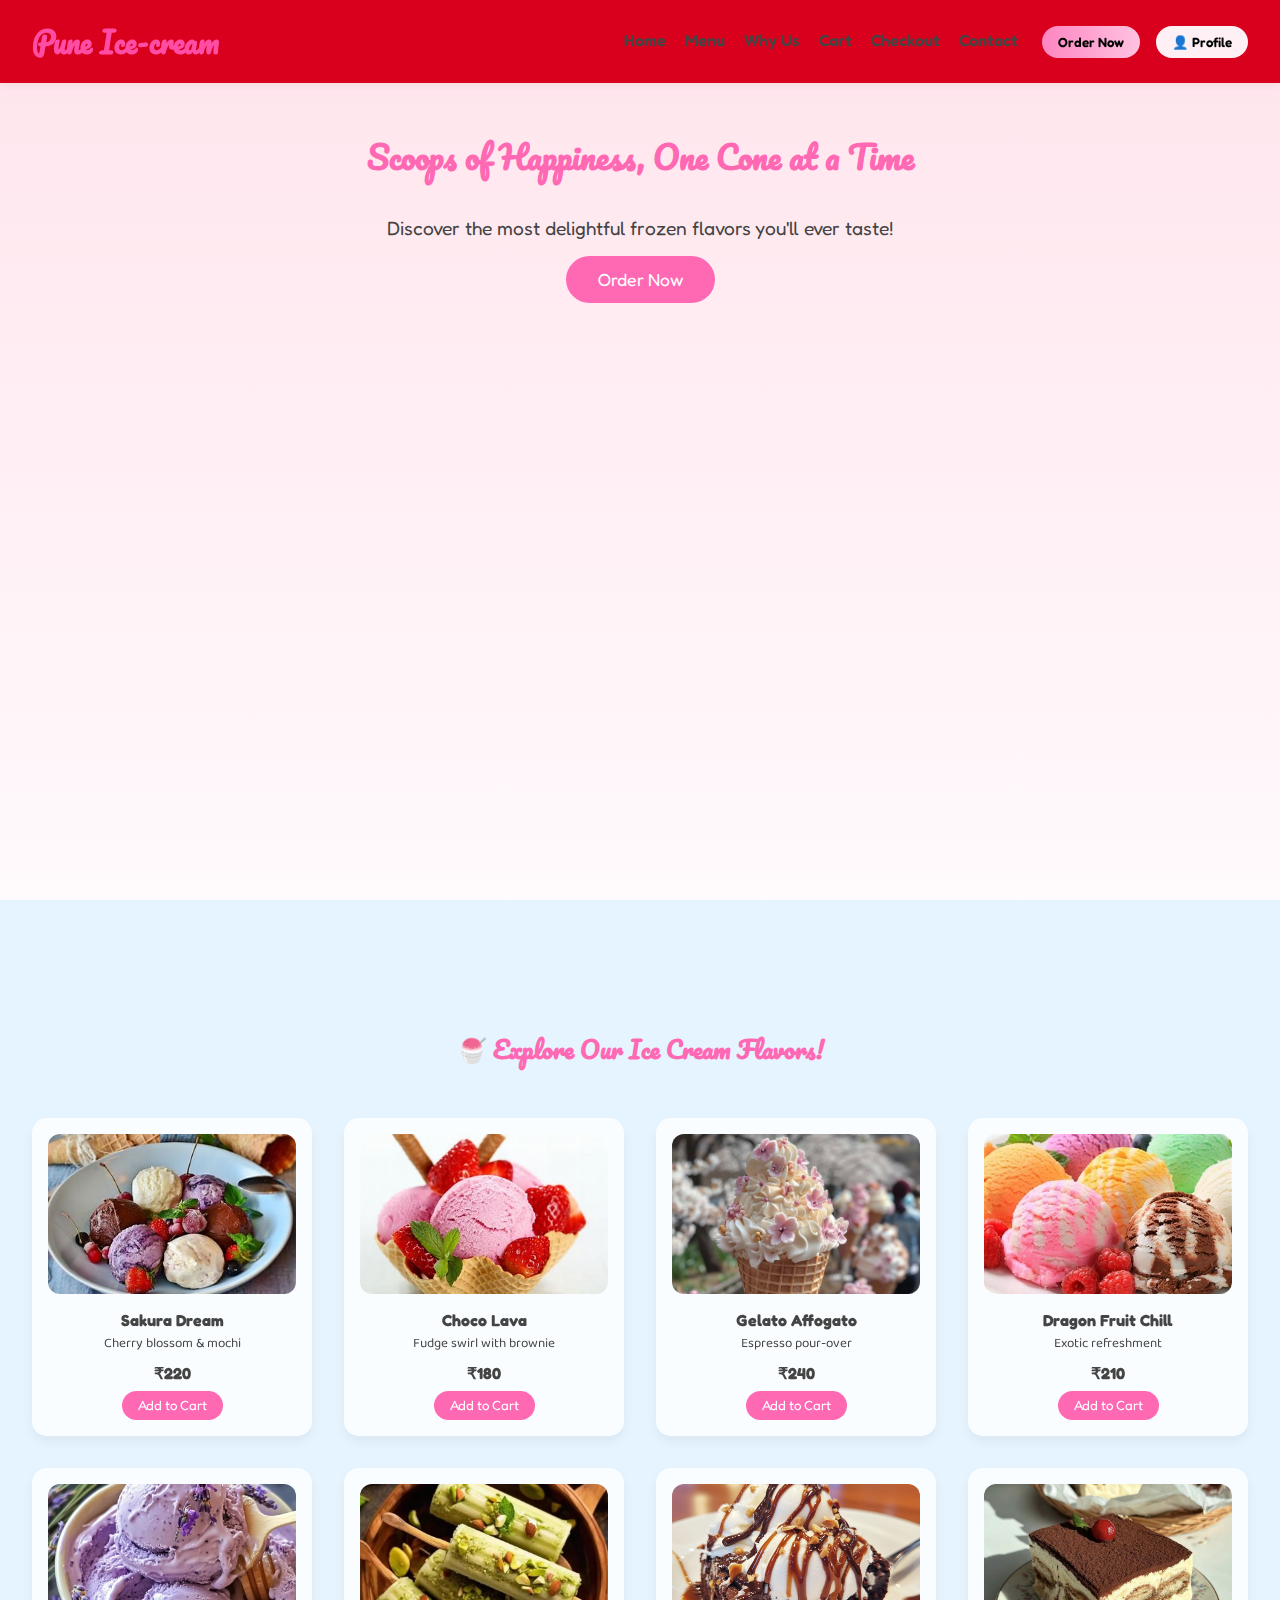
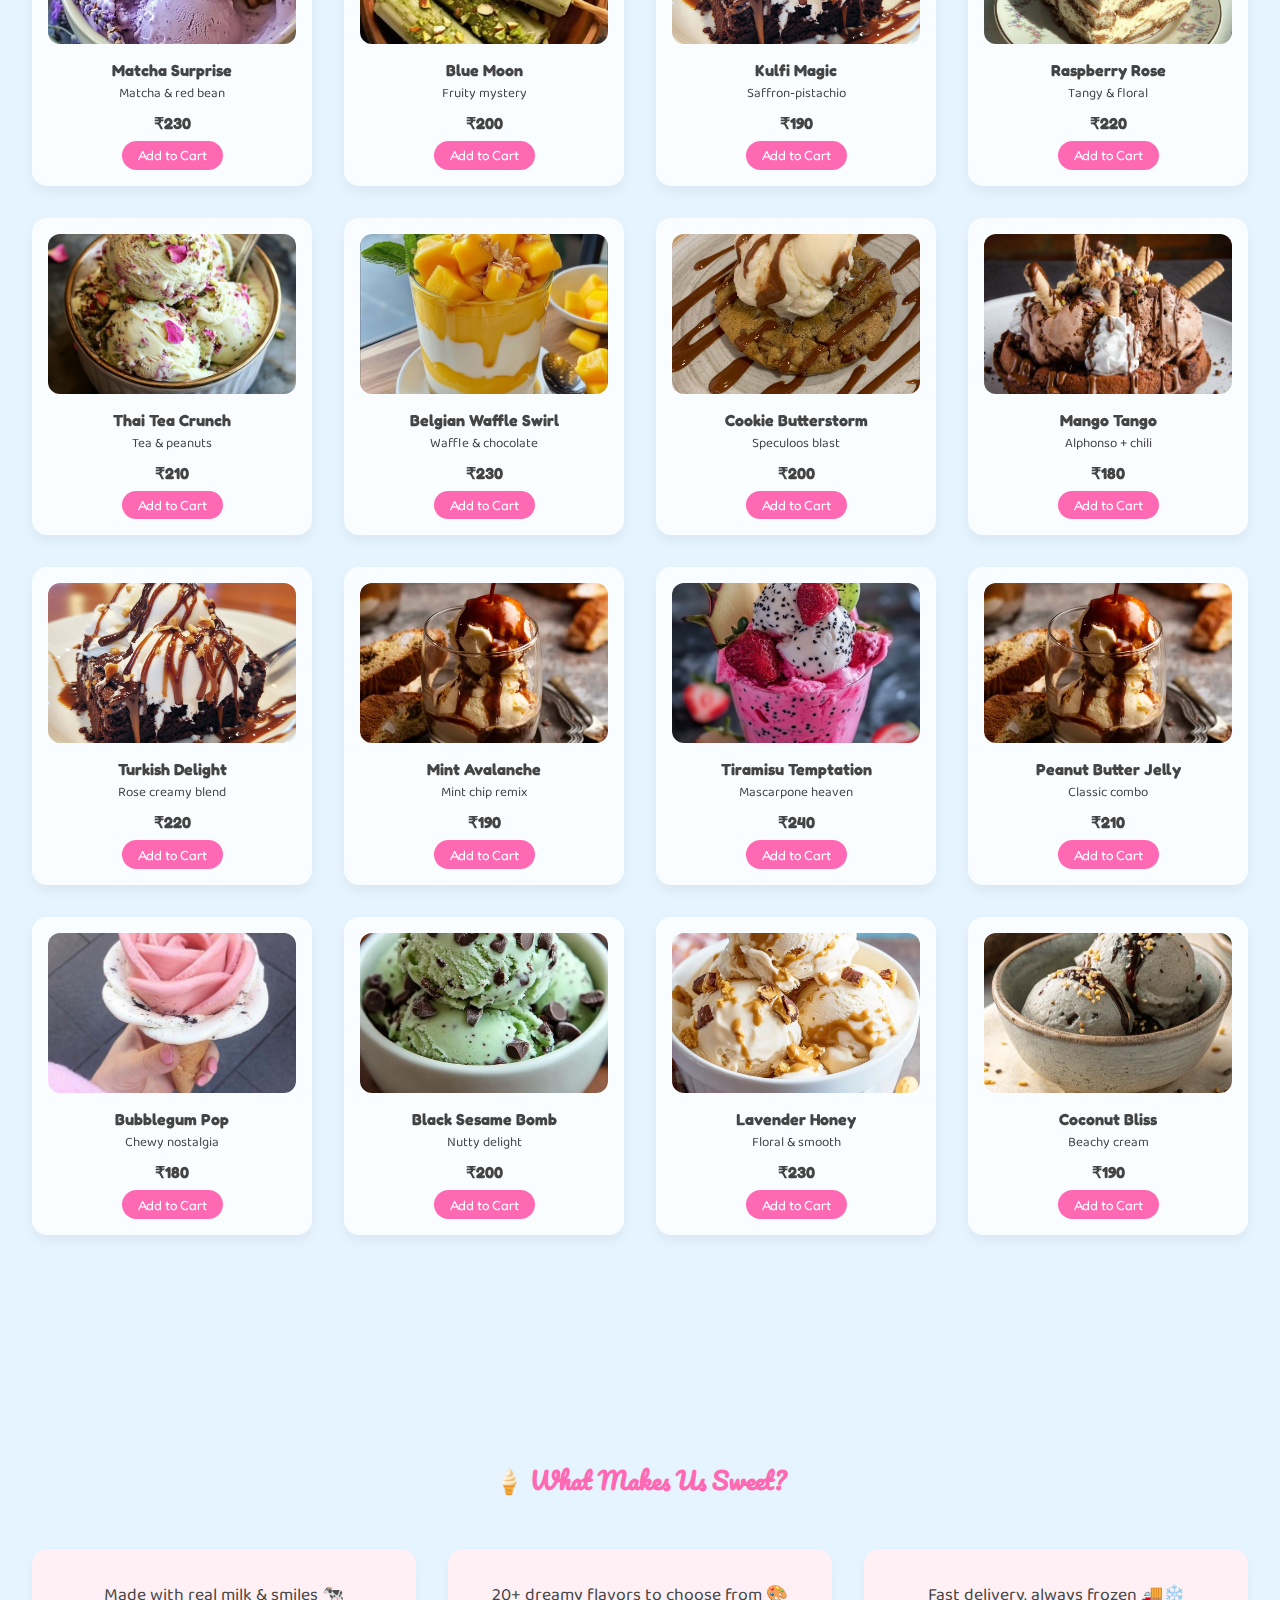
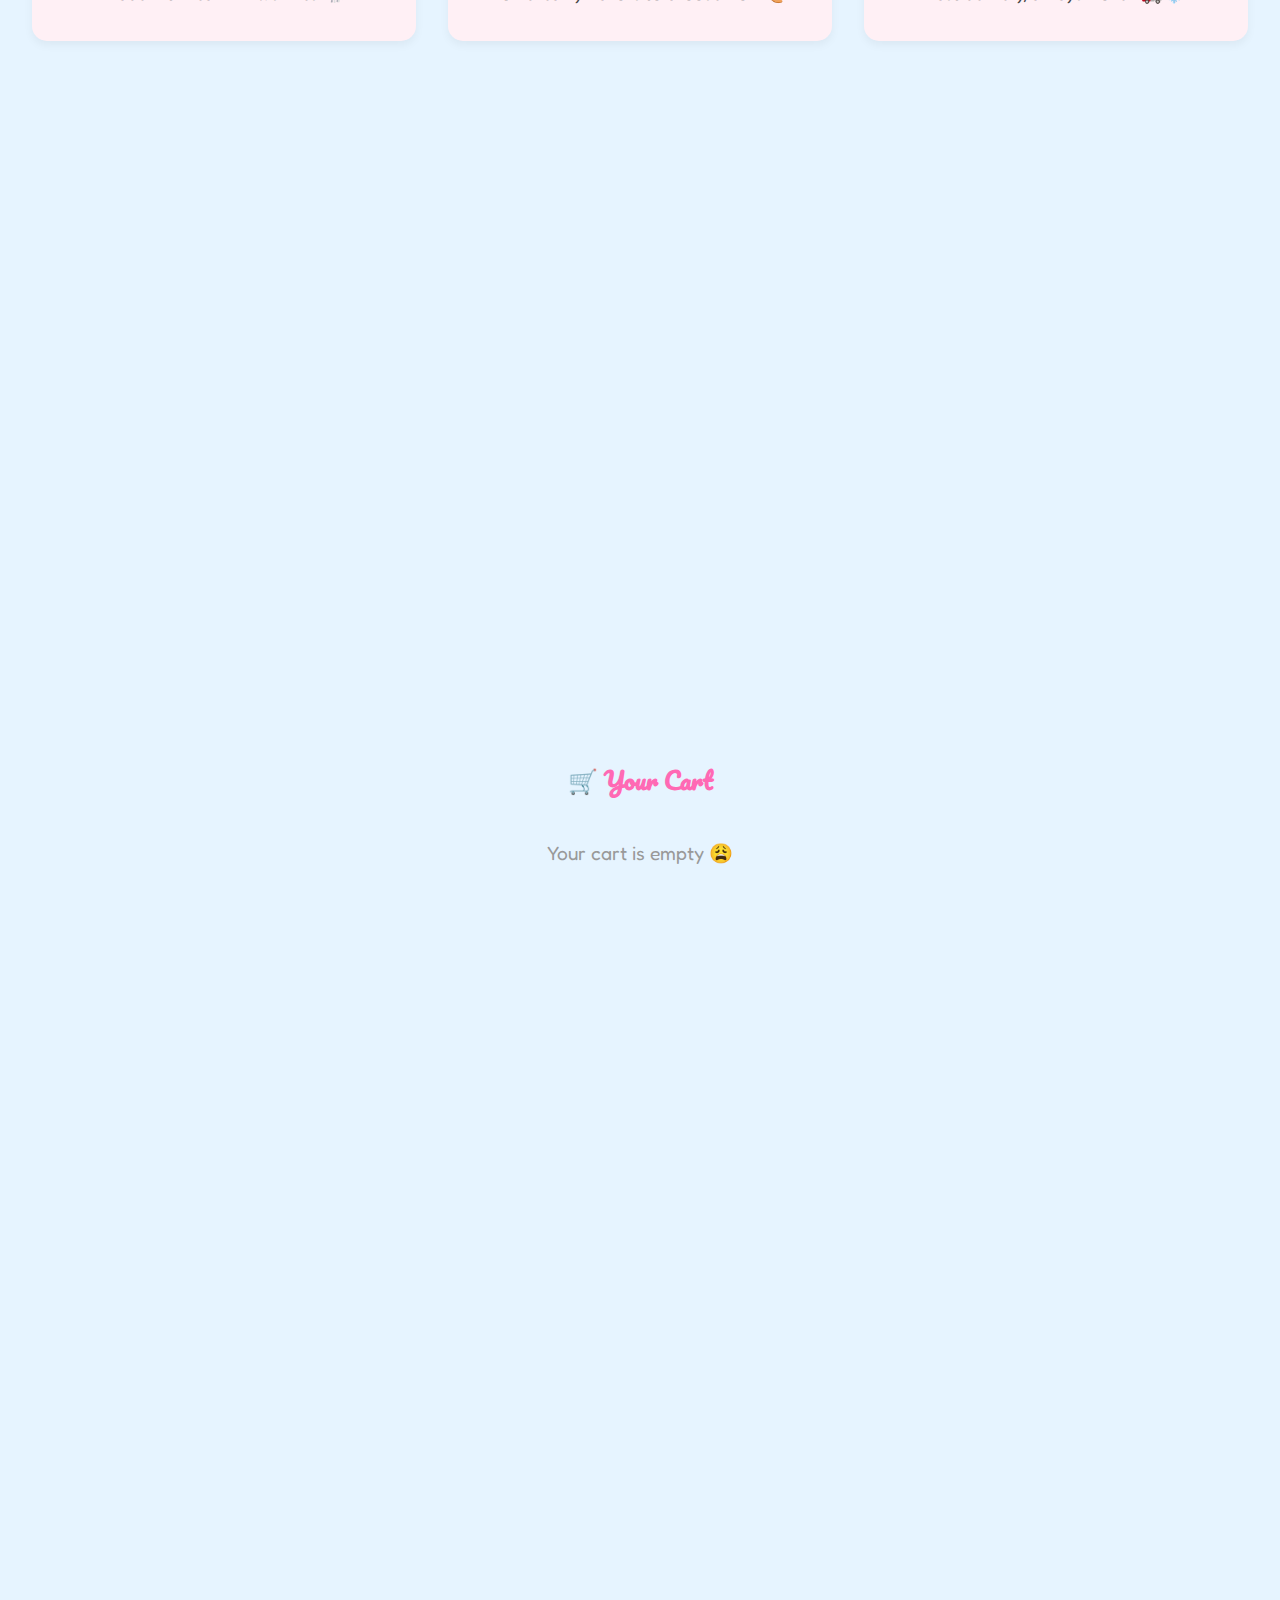
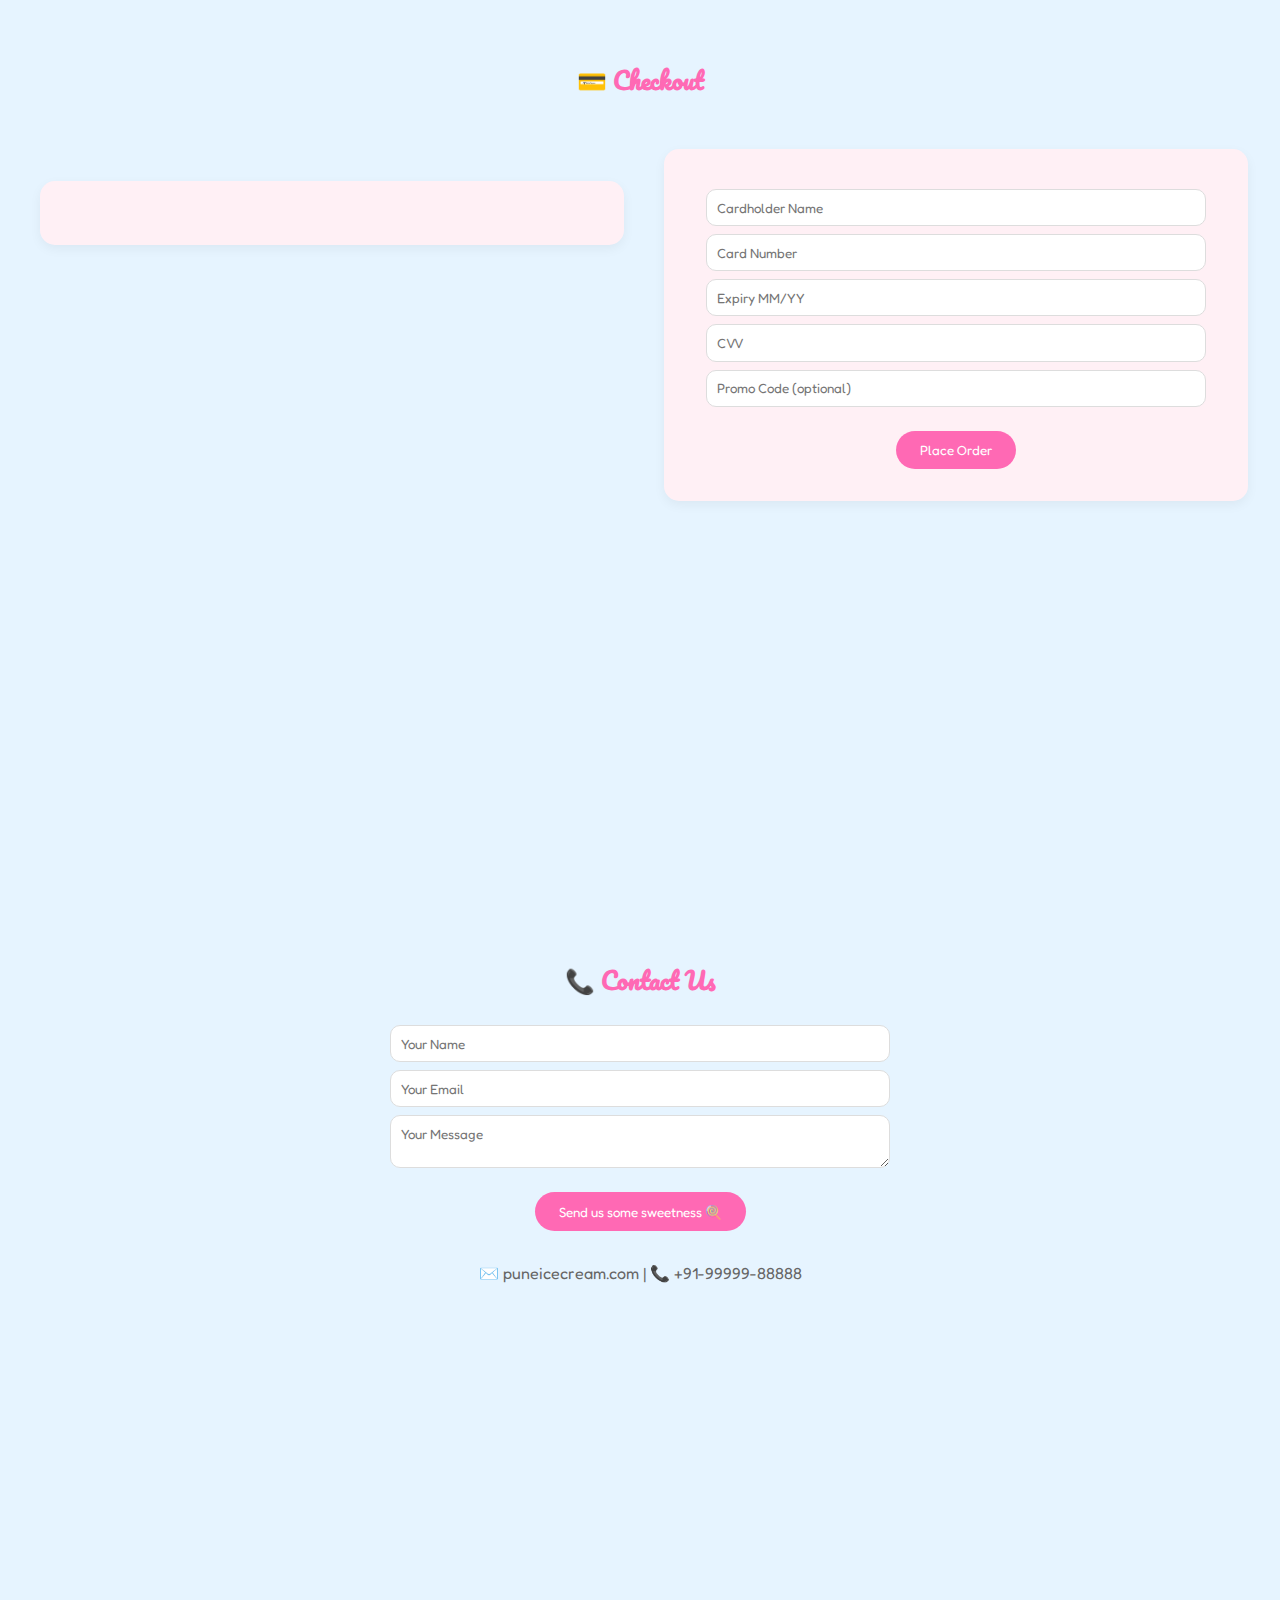
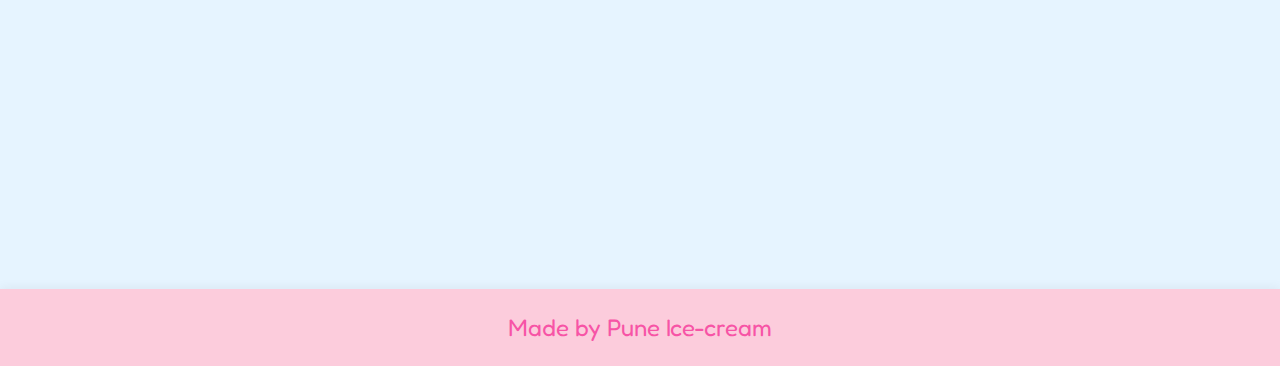
<file: index.html>
<!DOCTYPE html>
<html lang="en">
<head>
  <meta charset="UTF-8" />
  <meta name="viewport" content="width=device-width, initial-scale=1.0" />
  <title>PUNE ICE-CREAM </title>
  <link rel="stylesheet" href="style.css" />
  <link rel="preconnect" href="https://fonts.googleapis.com">
  <link rel="preconnect" href="https://fonts.gstatic.com" crossorigin>
  <link href="https://fonts.googleapis.com/css2?family=Baloo+2&family=Fredoka&family=Pacifico&display=swap" rel="stylesheet" />
</head>
<body>
  <header id="navbar">
    <div class="logo"> Pune Ice-cream </div>
    <div class="hamburger" onclick="toggleMenu()">☰</div>

    <div class="nav-menu" id="nav-menu">
      <nav>
        <ul>
          <li><a href="#home">Home</a></li>
          <li><a href="#menu">Menu</a></li>
          <li><a href="#why">Why Us</a></li>
          <li><a href="#cart">Cart</a></li>
          <li><a href="#checkout">Checkout</a></li>
          <li><a href="#contact">Contact</a></li>
        </ul>
      </nav>
      <div class="nav-actions">
        <button class="order-btn" onclick="document.getElementById('menu').scrollIntoView({behavior: 'smooth'})">Order Now</button>
        <button class="profile-btn">👤 Profile</button>
      </div>
    </div>
  </header>


  <section id="home" class="hero fullpage">
    <h1>Scoops of Happiness, One Cone at a Time</h1>
    <p>Discover the most delightful frozen flavors you'll ever taste!</p>
    <a href="#menu" class="btn">Order Now</a>
  </section>

  <section id="menu" class="fullpage">
    <h2>🍧 Explore Our Ice Cream Flavors!</h2>
    <div class="menu-grid" id="menu-grid"></div>
  </section>

  <section id="why" class="fullpage">
    <h2>🍦 What Makes Us Sweet?</h2>
    <div class="why-grid">
      <div class="why-card">Made with real milk & smiles 🐄</div>
      <div class="why-card">20+ dreamy flavors to choose from 🎨</div>
      <div class="why-card">Fast delivery, always frozen 🚚❄️</div>
    </div>
  </section>

  <!-- CART -->
  <section id="cart" class="fullpage">
    <h2>🛒 Your Cart</h2>
    <p id="empty-cart-msg" class="empty-cart-text">Your cart is empty 😩</p>
    <div id="cart-items"></div>
    <div id="cart-summary"></div>
  </section>


  <section id="checkout" class="fullpage">
    <h2>💳 Checkout</h2>
    <div class="checkout-container">
      <div id="checkout-summary" class="checkout-box"></div>
      <form id="payment-form" class="checkout-box">
        <input type="text" placeholder="Cardholder Name" required />
        <input type="text" placeholder="Card Number" required />
        <input type="text" placeholder="Expiry MM/YY" required />
        <input type="text" placeholder="CVV" required />
        <input type="text" placeholder="Promo Code (optional)" />
        <button type="submit">Place Order</button>
      </form>
    </div>
  </section>

  <section id="contact" class="fullpage">
    <h2>📞 Contact Us</h2>
    <form>
      <input type="text" placeholder="Your Name" required />
      <input type="email" placeholder="Your Email" required />
      <textarea placeholder="Your Message"></textarea>
      <button type="submit">Send us some sweetness 🍭</button>
    </form>
    <div class="socials">
      <p>✉️ puneicecream.com | 📞 +91-99999-88888</p>
    </div>
  </section>

  <canvas id="confetti"></canvas>

  <script>
    function toggleMenu() {
      const menu = document.getElementById('nav-menu');
      menu.classList.toggle('show');
    }
  </script>

  <script src="script.js"></script>

  <footer class="site-footer">
    <p>Made by Pune Ice-cream </p>
  </footer>

</body>
</html>
</file>
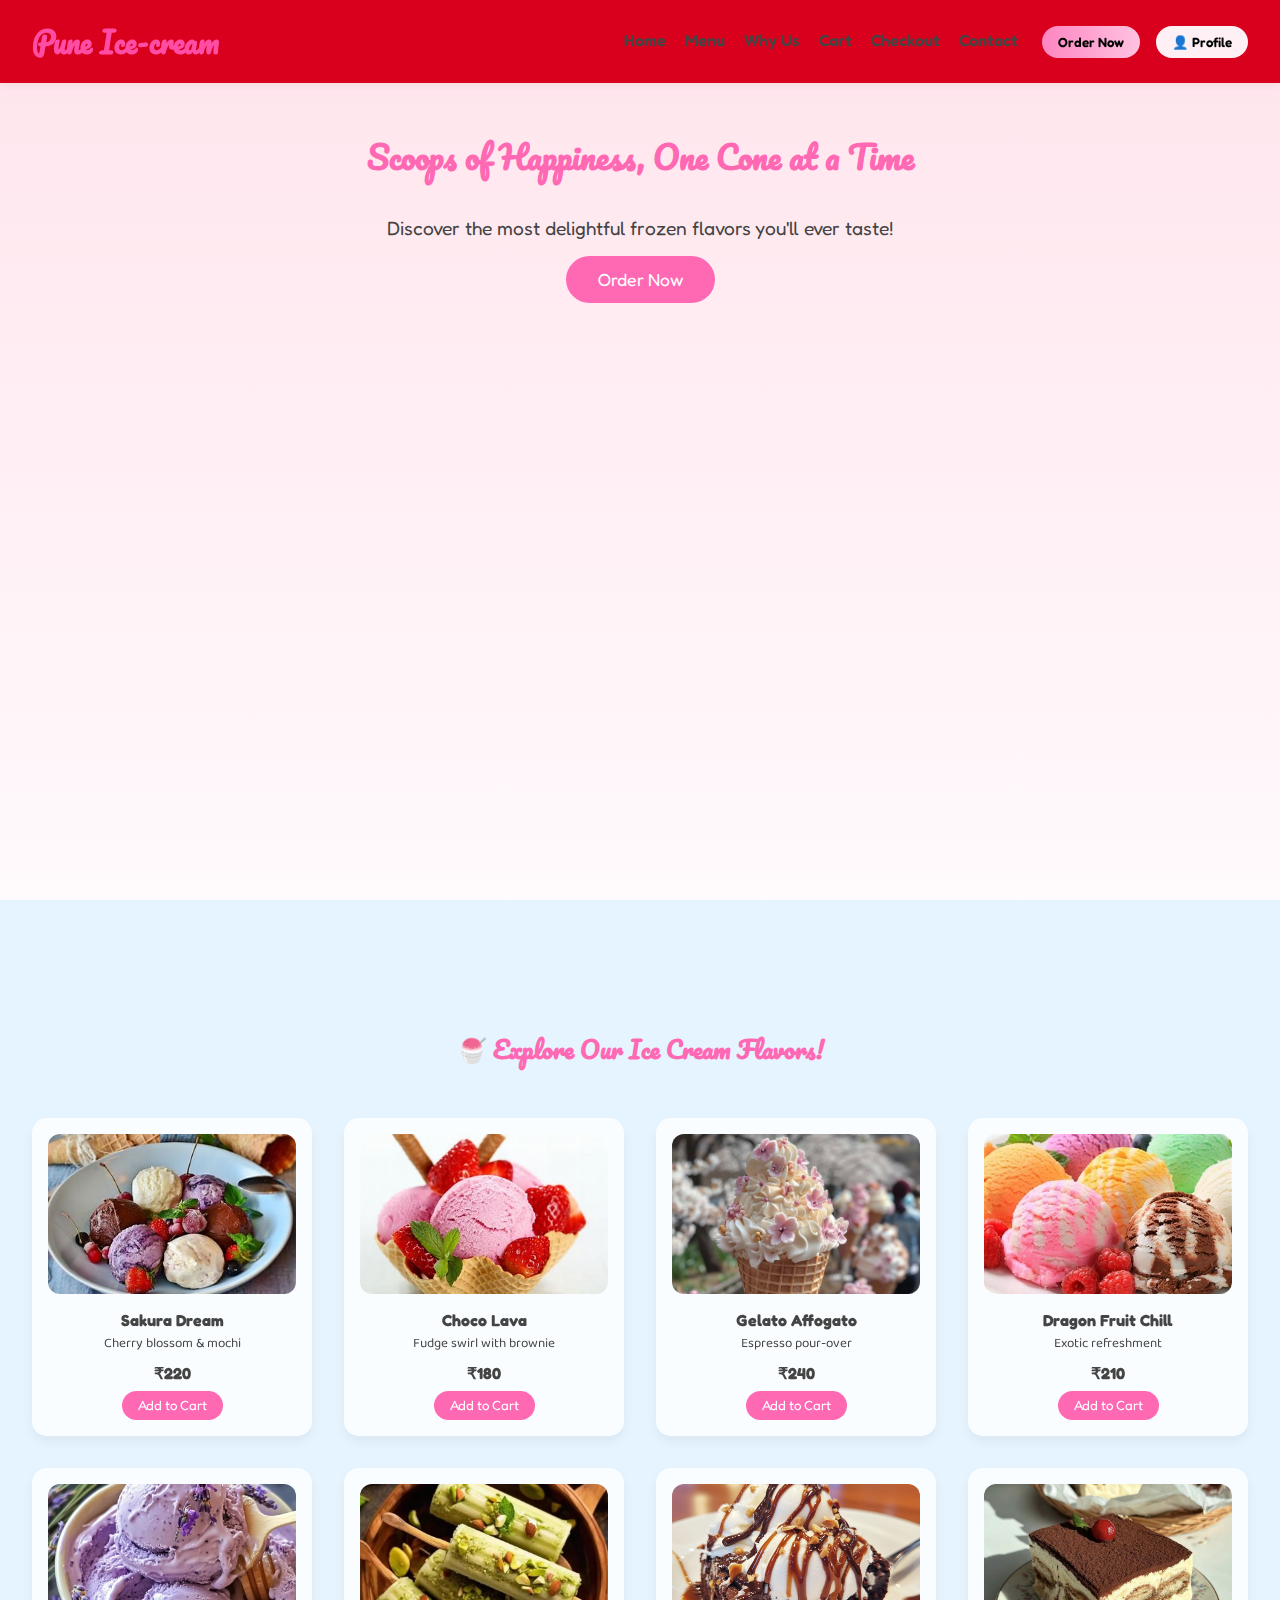
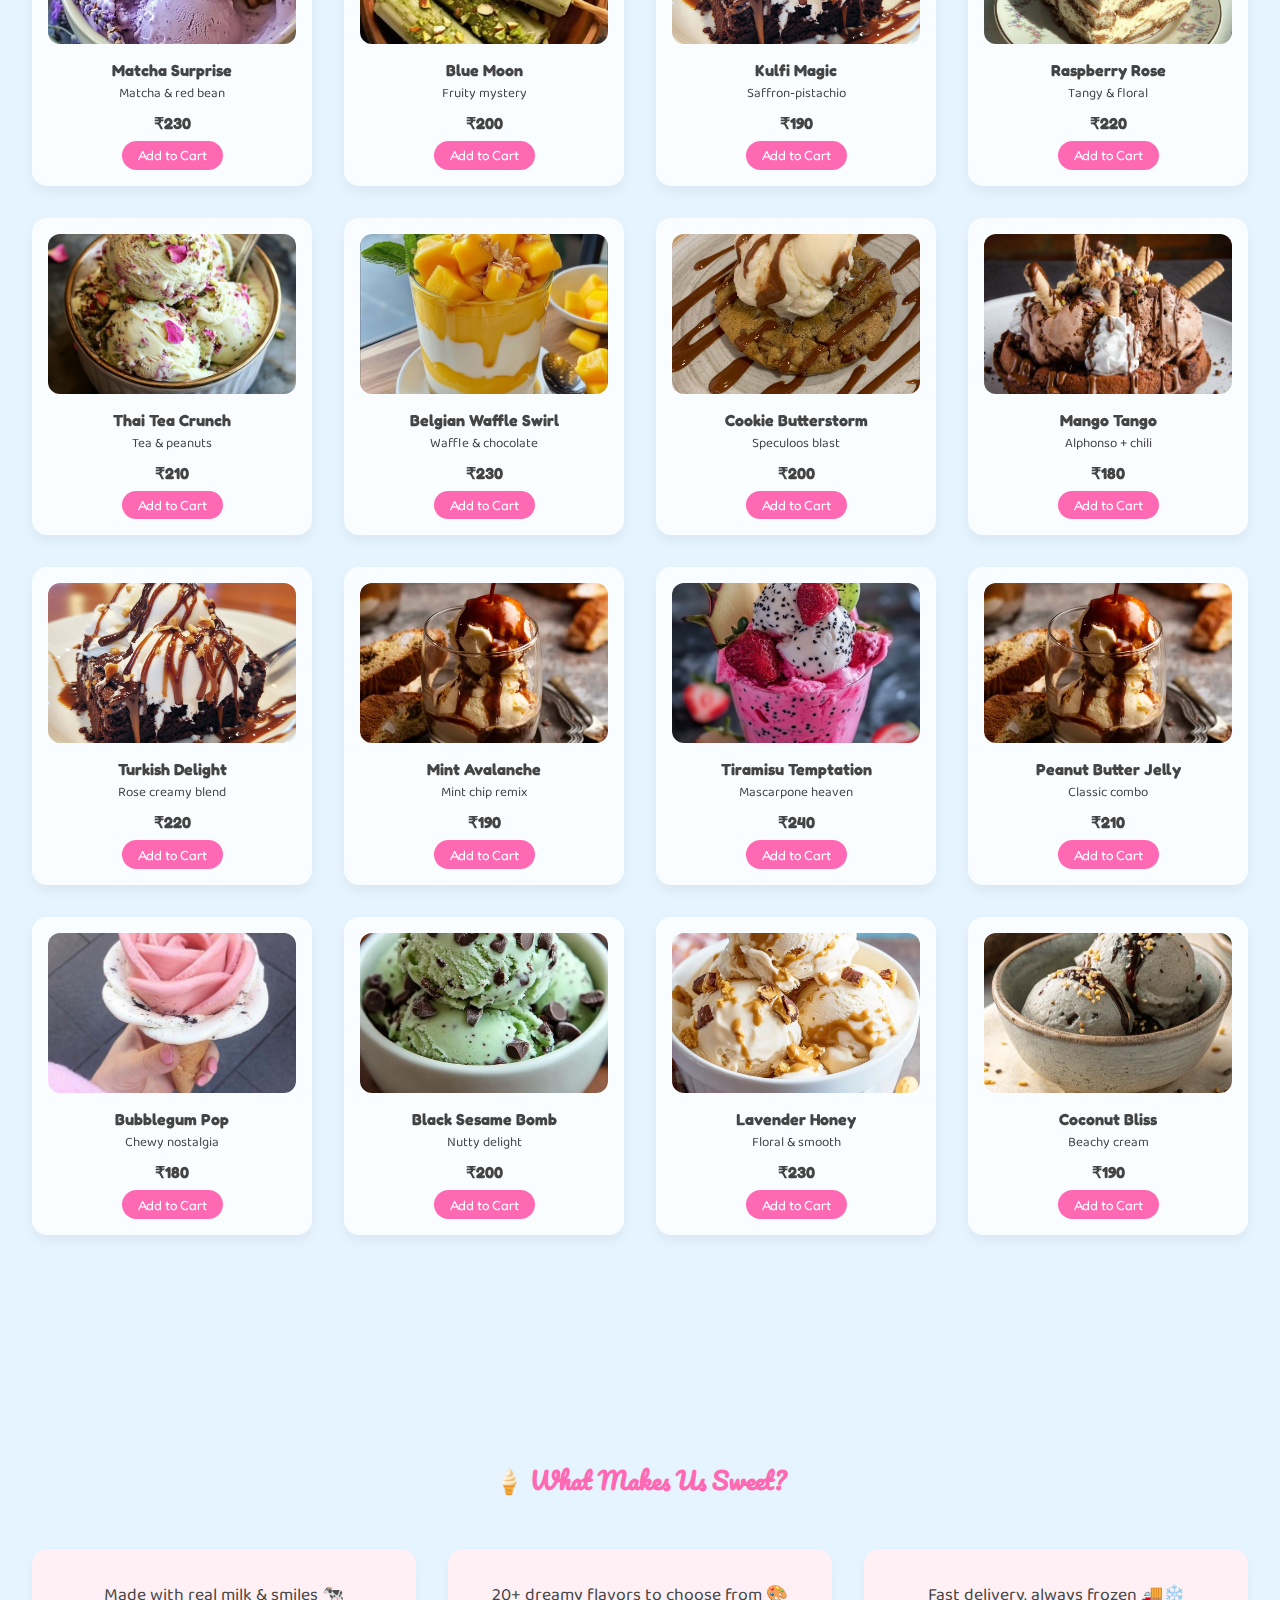
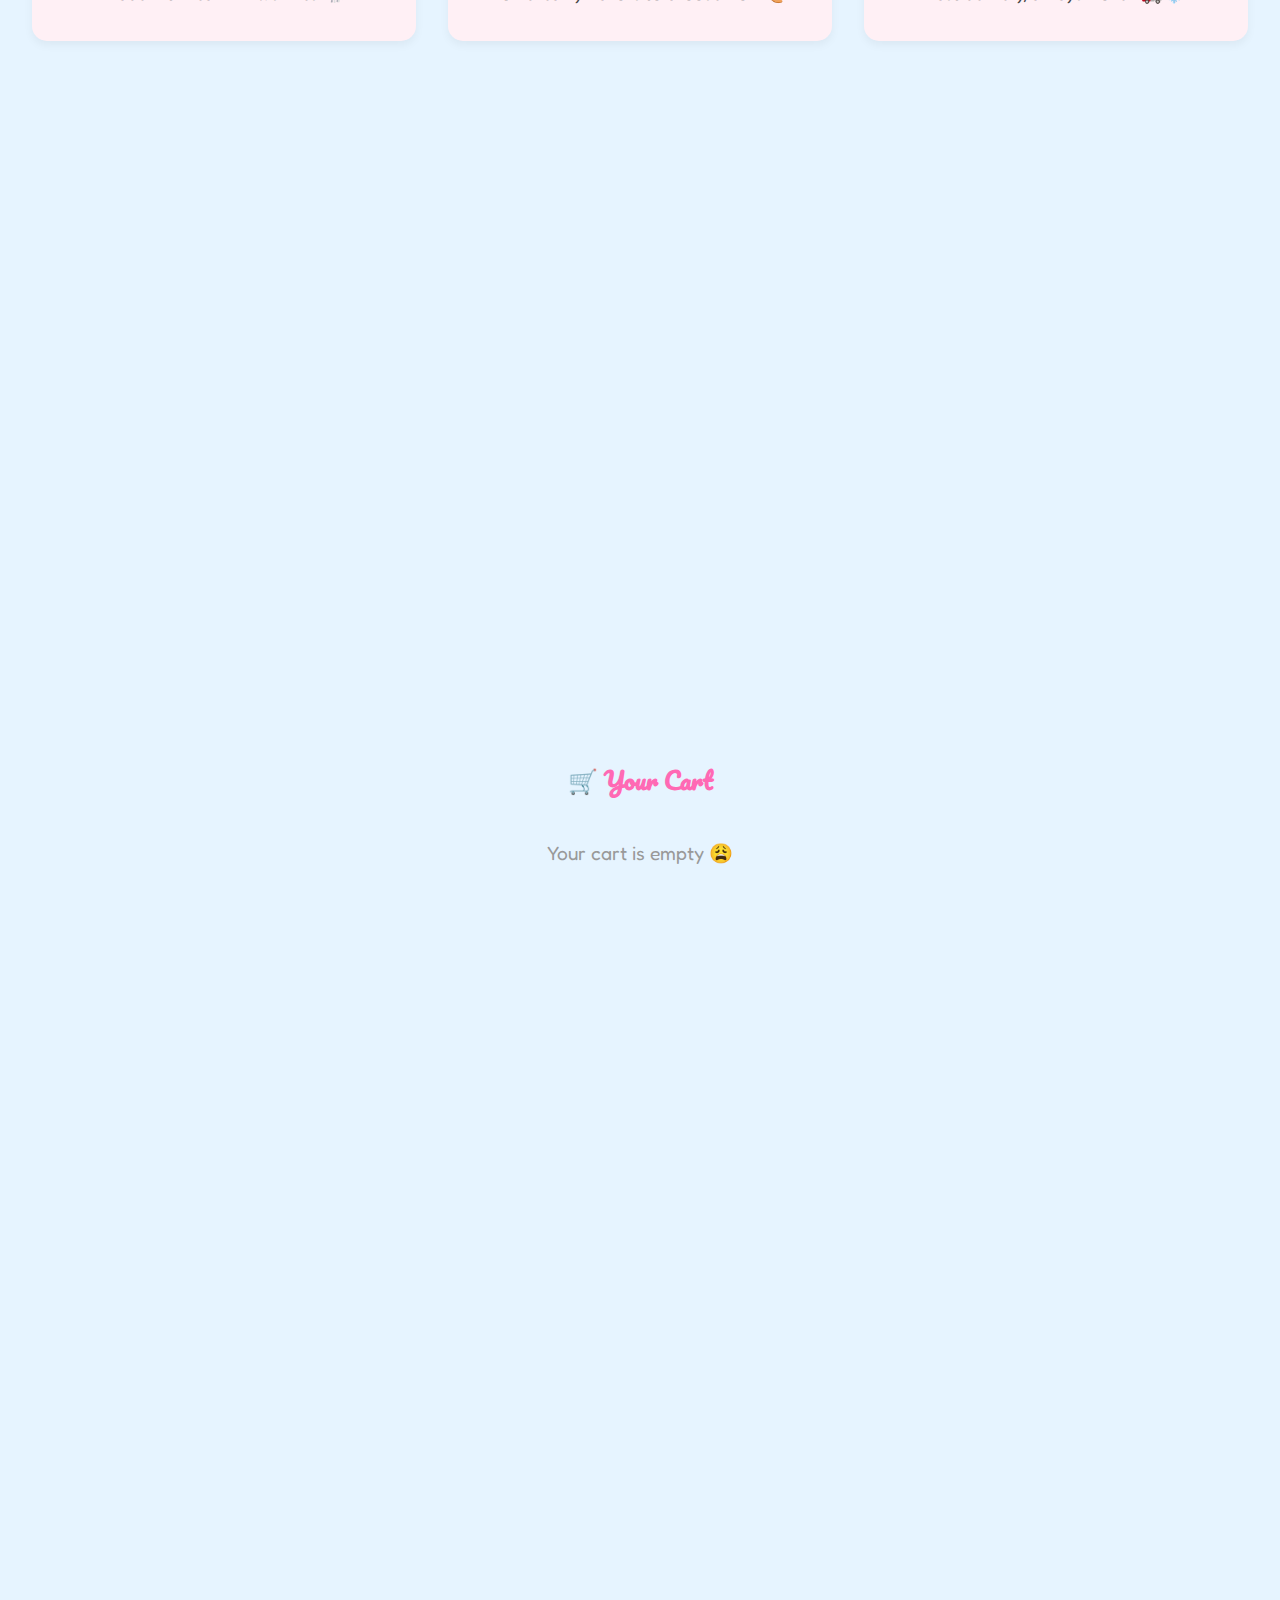
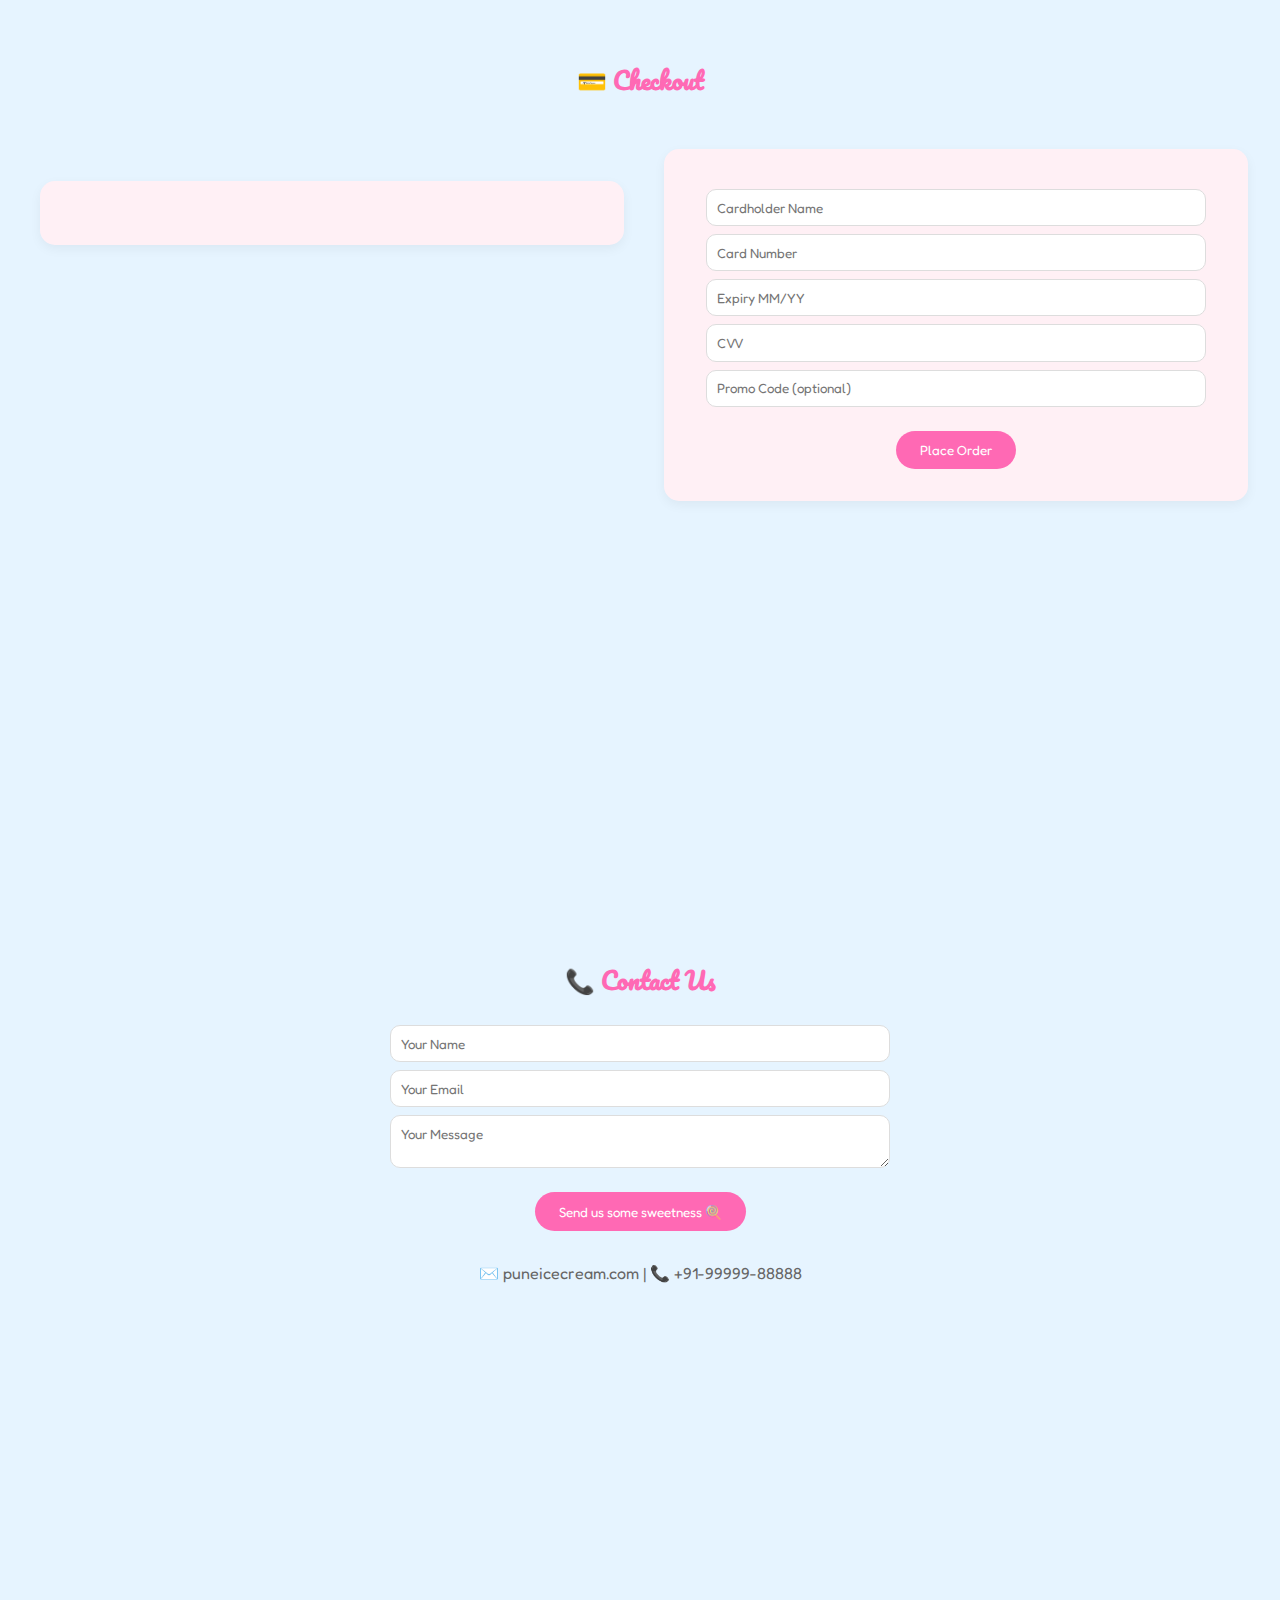
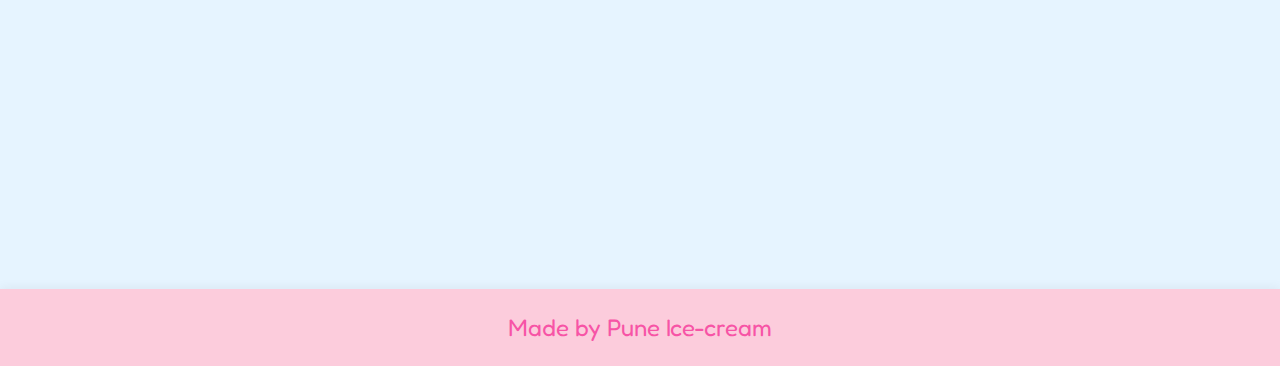
<file: index (8).html>
<!DOCTYPE html>
<html lang="en">
<head>
  <meta charset="UTF-8" />
  <meta name="viewport" content="width=device-width, initial-scale=1.0" />
  <title>PUNE ICE-CREAM </title>
  <link rel="stylesheet" href="style.css" />
  <link rel="preconnect" href="https://fonts.googleapis.com">
  <link rel="preconnect" href="https://fonts.gstatic.com" crossorigin>
  <link href="https://fonts.googleapis.com/css2?family=Baloo+2&family=Fredoka&family=Pacifico&display=swap" rel="stylesheet" />
</head>
<body>
  <header id="navbar">
    <div class="logo"> Pune Ice-cream </div>
    <div class="hamburger" onclick="toggleMenu()">☰</div>

    <div class="nav-menu" id="nav-menu">
      <nav>
        <ul>
          <li><a href="#home">Home</a></li>
          <li><a href="#menu">Menu</a></li>
          <li><a href="#why">Why Us</a></li>
          <li><a href="#cart">Cart</a></li>
          <li><a href="#checkout">Checkout</a></li>
          <li><a href="#contact">Contact</a></li>
        </ul>
      </nav>
      <div class="nav-actions">
        <button class="order-btn" onclick="document.getElementById('menu').scrollIntoView({behavior: 'smooth'})">Order Now</button>
        <button class="profile-btn">👤 Profile</button>
      </div>
    </div>
  </header>


  <section id="home" class="hero fullpage">
    <h1>Scoops of Happiness, One Cone at a Time</h1>
    <p>Discover the most delightful frozen flavors you'll ever taste!</p>
    <a href="#menu" class="btn">Order Now</a>
  </section>

  <section id="menu" class="fullpage">
    <h2>🍧 Explore Our Ice Cream Flavors!</h2>
    <div class="menu-grid" id="menu-grid"></div>
  </section>

  <section id="why" class="fullpage">
    <h2>🍦 What Makes Us Sweet?</h2>
    <div class="why-grid">
      <div class="why-card">Made with real milk & smiles 🐄</div>
      <div class="why-card">20+ dreamy flavors to choose from 🎨</div>
      <div class="why-card">Fast delivery, always frozen 🚚❄️</div>
    </div>
  </section>

  <!-- CART -->
  <section id="cart" class="fullpage">
    <h2>🛒 Your Cart</h2>
    <p id="empty-cart-msg" class="empty-cart-text">Your cart is empty 😩</p>
    <div id="cart-items"></div>
    <div id="cart-summary"></div>
  </section>


  <section id="checkout" class="fullpage">
    <h2>💳 Checkout</h2>
    <div class="checkout-container">
      <div id="checkout-summary" class="checkout-box"></div>
      <form id="payment-form" class="checkout-box">
        <input type="text" placeholder="Cardholder Name" required />
        <input type="text" placeholder="Card Number" required />
        <input type="text" placeholder="Expiry MM/YY" required />
        <input type="text" placeholder="CVV" required />
        <input type="text" placeholder="Promo Code (optional)" />
        <button type="submit">Place Order</button>
      </form>
    </div>
  </section>

  <section id="contact" class="fullpage">
    <h2>📞 Contact Us</h2>
    <form>
      <input type="text" placeholder="Your Name" required />
      <input type="email" placeholder="Your Email" required />
      <textarea placeholder="Your Message"></textarea>
      <button type="submit">Send us some sweetness 🍭</button>
    </form>
    <div class="socials">
      <p>✉️ puneicecream.com | 📞 +91-99999-88888</p>
    </div>
  </section>

  <canvas id="confetti"></canvas>

  <script>
    function toggleMenu() {
      const menu = document.getElementById('nav-menu');
      menu.classList.toggle('show');
    }
  </script>

  <script src="script.js"></script>

  <footer class="site-footer">
    <p>Made by Pune Ice-cream </p>
  </footer>

</body>
</html>
</file>
<file: style.css>
* {
  margin: 0;
  padding: 0;
  box-sizing: border-box;
}
body {
  font-family: 'Baloo 2', cursive;
  background-color: #e6f4ff; /* light blue */
  color: #444;
  scroll-behavior: smooth;
  overflow-x: hidden;
}

html {
  scroll-behavior: smooth;
}

section {
  padding: 6rem 2rem;
  text-align: center;
}

h1, h2 {
  color: #ff69b4;
  font-family: 'Pacifico', cursive;
  margin-bottom: 1rem;
}

p {
  font-family: 'Fredoka', sans-serif;
}

/* NAVIGATION BAR */
#navbar {
  position: fixed;
  top: 0;
  left: 0;
  right: 0;
  background-color: #D9001D;
  display: flex;
  justify-content: space-between;
  align-items: center;
  padding: 1rem 2rem;
  box-shadow: 0 2px 10px rgba(0, 0, 0, 0.05);
  z-index: 999;
  transition: all 0.3s ease-in-out;
  flex-wrap: nowrap; /* prevent wrapping */
}

.logo {
  font-size: 1.8rem;
  font-weight: bold;
  color: #ff4da6;
  font-family: 'Pacifico', cursive;
}

nav ul {
  display: flex;
  list-style: none;
  gap: 1.2rem;
}

nav ul li a {
  text-decoration: none;
  font-weight: 600;
  color: #444;
  font-family: 'Fredoka', sans-serif;
}

nav ul li a:hover {
  color: #00bcd4;

}

.nav-actions {
  display: flex;
  align-items: center;
  gap: 1rem;
}

.order-btn, .profile-btn {
  background: linear-gradient(to right, #ff85c1, #ffc2e0);
  border: none;
  padding: 0.5rem 1rem;
  border-radius: 30px;
  font-weight: 600;
  font-family: 'Fredoka', sans-serif;
  cursor: pointer;
}

.profile-btn {
  background: #fff0f5;
}

/* HERO SECTION */
.hero {
  height: 100vh;
  background: url('https://www.transparenttextures.com/patterns/sprinkles.png'), linear-gradient(to bottom, #ffe4ec, #fffafc);
  display: flex;
  justify-content: center;
  align-items: center;
  flex-direction: column;
  text-align: center;
  padding-top: 10rem;
  animation: fadeIn 1.5s ease-in-out;
}

.hero p {
  font-size: 1.2rem;
  margin: 1rem 0;
}

.btn {
  background: #ff69b4;
  color: white;
  border: none;
  padding: 0.8rem 2rem;
  border-radius: 30px;
  font-size: 1.1rem;
  cursor: pointer;
  text-decoration: none;
  transition: all 0.3s ease-in-out;
  font-family: 'Fredoka', sans-serif;
}

.btn:hover {
  transform: scale(1.05);
  background: #ff85c1;
}

/* WHY US SECTION */
.why-grid {
  display: grid;
  grid-template-columns: repeat(auto-fit, minmax(220px, 1fr));
  gap: 2rem;
  margin-top: 2rem;
}

.why-card {
  background: #fff0f5;
  padding: 2rem;
  border-radius: 15px;
  font-size: 1.1rem;
  box-shadow: 0 4px 10px rgba(0, 0, 0, 0.05);
  transition: transform 0.3s ease;
}

.why-card:hover {
  transform: translateY(-5px);
}

/* MENU GRID */
.menu-grid {
  display: grid;
  grid-template-columns: repeat(auto-fit, minmax(220px, 1fr));
  gap: 2rem;
  margin-top: 2rem;
}

.menu-item {
  background: #ffffffcc;
  backdrop-filter: blur(6px);
  padding: 1rem;
  border-radius: 15px;
  box-shadow: 0 6px 12px rgba(0, 0, 0, 0.05);
  
}
.menu-item img {
  width: 100%;
  height: 160px;
  object-fit: cover;
  border-radius: 12px;
}

.menu-item p {
  margin-top: 0.5rem;
  font-weight: bold;
  font-family: 'Fredoka', sans-serif;
}

.menu-item button {
  margin-top: 0.5rem;
padding: 0.4rem 1rem;
  background: #ff69b4;
color: white;
border: none;
border-radius: 20px;
  cursor: pointer;
 font-family: 'Fredoka', sans-serif;
}

/* CART */
#cart-items, #cart-summary, #checkout-summary {
  max-width: 700px;
  margin-inline: auto;
  margin-top: 2rem;
  text-align: left;
  font-family: 'Fredoka', sans-serif;
}

.cart-item {
  background: #fff0f8;
  display: flex;
  justify-content: space-between;
  align-items: center;
  padding: 1rem;
  border-radius: 12px;
  margin-bottom: 1rem;
  box-shadow: 0 2px 6px rgba(0, 0, 0, 0.05);
}

.cart-item button {
  background: #ffb6d1;
  border: none;
  border-radius: 50%;
  width: 30px;
  height: 30px;
  font-size: 1rem;
  cursor: pointer;
}

.empty-cart {
  font-size: 1.1rem;
  font-family: 'Fredoka', sans-serif;
  color: #999;
  margin-bottom: 1rem;
}

/* CHECKOUT */
.checkout-container {
  display: flex;
  justify-content: center;
  align-items: flex-start;
  gap: 2rem;
  margin-top: 2rem;
  flex-wrap: wrap;
}

.checkout-box {
  flex: 0 0 48%;
  background: #fff0f5;
  padding: 2rem;
  border-radius: 15px;
  box-shadow: 0 4px 12px rgba(0, 0, 0, 0.05);
  box-sizing: border-box;
  min-width: 300px;
}

form input, form textarea {
  display: block;
  width: 100%;
  max-width: 500px;
  margin: 0.5rem auto;
  padding: 0.6rem;
  border-radius: 10px;
  border: 1px solid #ddd;
  font-family: 'Fredoka', sans-serif;
}

form button {
  background: #ff69b4;
  color: white;
  border: none;
  padding: 0.7rem 1.5rem;
  border-radius: 25px;
  cursor: pointer;
  margin-top: 1rem;
  font-family: 'Fredoka', sans-serif;
}

/* SOCIALS */
.socials {
  margin-top: 2rem;
  font-family: 'Fredoka', sans-serif;
  color: #666;
}

/* ANIMATIONS */
@keyframes fadeIn {
  from { opacity: 0; transform: translateY(20px); }
  to { opacity: 1; transform: translateY(0); }
}

.section {
  animation: none;
}

/* FULLPAGE SECTION */
.fullpage {
  min-height: 100vh;
  padding-top: 8rem;
  padding-bottom: 6rem;
  display: flex;
  flex-direction: column;
  justify-content: flex-start;
}

/* Empty Cart Message */
.empty-cart-text {
  color: #999;
  font-size: 1.2rem;
  margin-top: 1.5rem;
  font-family: 'Fredoka', sans-serif;
  display: none;
}

/* Proceed to Checkout Button Style */
#checkout-btn {
  display: inline-block;
  margin-top: 1rem;
  background: linear-gradient(to right, #ff69b4, #ffa6c9);
  color: white;
  padding: 0.7rem 2rem;
  border: none;
  border-radius: 25px;
  font-size: 1rem;
  cursor: pointer;
  transition: all 0.3s ease-in-out;
}

#checkout-btn:hover {
  transform: scale(1.05);
  background: #ff85c1;
}

/* Footer */
.site-footer {
  text-align: center;
  padding: 1.5rem 0;
  background: #fcccdc;
  font-family: 'Fredoka', sans-serif;
  font-size: 1.5rem;
  color: #f754a6;
  box-shadow: 0 -2px 10px rgba(0, 0, 0, 0.05);
  position: relative;
  z-index: 10;
}


/* Navbar on scroll */
#navbar.scrolled {
  background-color: #ffdef0;
  box-shadow: 0 4px 12px rgba(0, 0, 0, 0.1);
  transition: background-color 0.3s ease-in-out;
}

nav ul li a.active {
  color: #ff69b4;
  border-bottom: 2px solid #ff69b4;
}

/* Hamburger for Mobile */
.hamburger {
  display: none;
  font-size: 2rem;
  cursor: pointer;
}

/* Responsive Fixes */
@media (max-width: 768px) {
  #navbar {
    flex-direction: column;
    align-items: flex-start;
  }

  .hamburger {
    display: block;
    color: #ff4da6;
    margin-left: auto;
  }

  nav ul {
    flex-direction: column;
    width: 100%;
    background-color: #ffe4ec;
    display: none;
    margin-top: 1rem;
  }

  nav ul.show {
    display: flex;
  }

  .nav-actions {
    flex-direction: column;
    width: 100%;
    align-items: stretch;
    margin-top: 1rem;
  }

  .order-btn, .profile-btn {
    width: 100%;
    padding: 0.75rem 1rem;
  }

  .hero h1 {
    font-size: 1.8rem;
  }

  .hero p {
    font-size: 1rem;
  }

  .menu-grid,
  .why-grid {
    grid-template-columns: 1fr;
  }

  .checkout-container {
    flex-direction: column;
  }

  .checkout-box {
    width: 100%;
  }
}

.nav-menu {
  display: flex;
  align-items: center;
  gap: 1.5rem;
}

@media (max-width: 768px) {
  .nav-menu {
    flex-direction: column;
    align-items: stretch;
    width: 100%;
    display: none;
  }

  .nav-menu.show {
    display: flex;
  }

  nav ul {
    flex-direction: column;
    width: 100%;
    margin: 0;
    padding: 0;
  }

  .nav-actions {
    flex-direction: column;
    width: 100%;
    gap: 0.8rem;
  }

  .order-btn, .profile-btn {
    width: 100%;
  }
}

.toast {
  position: fixed;
  bottom: 2rem;
  left: 50%;
  transform: translateX(-50%);
  background-color: #ff85c1;
  color: white;
  padding: 0.8rem 1.5rem;
  border-radius: 25px;
  font-family: 'Fredoka', sans-serif;
  font-size: 1rem;
  z-index: 9999;
  box-shadow: 0 4px 10px rgba(0, 0, 0, 0.1);
  animation: toastSlide 0.3s ease-in-out;
}

@keyframes toastSlide {
  from {
    transform: translateX(-50%) translateY(20px);
    opacity: 0;
  }
  to {
    transform: translateX(-50%) translateY(0);
    opacity: 1;
  }
}
</file>
